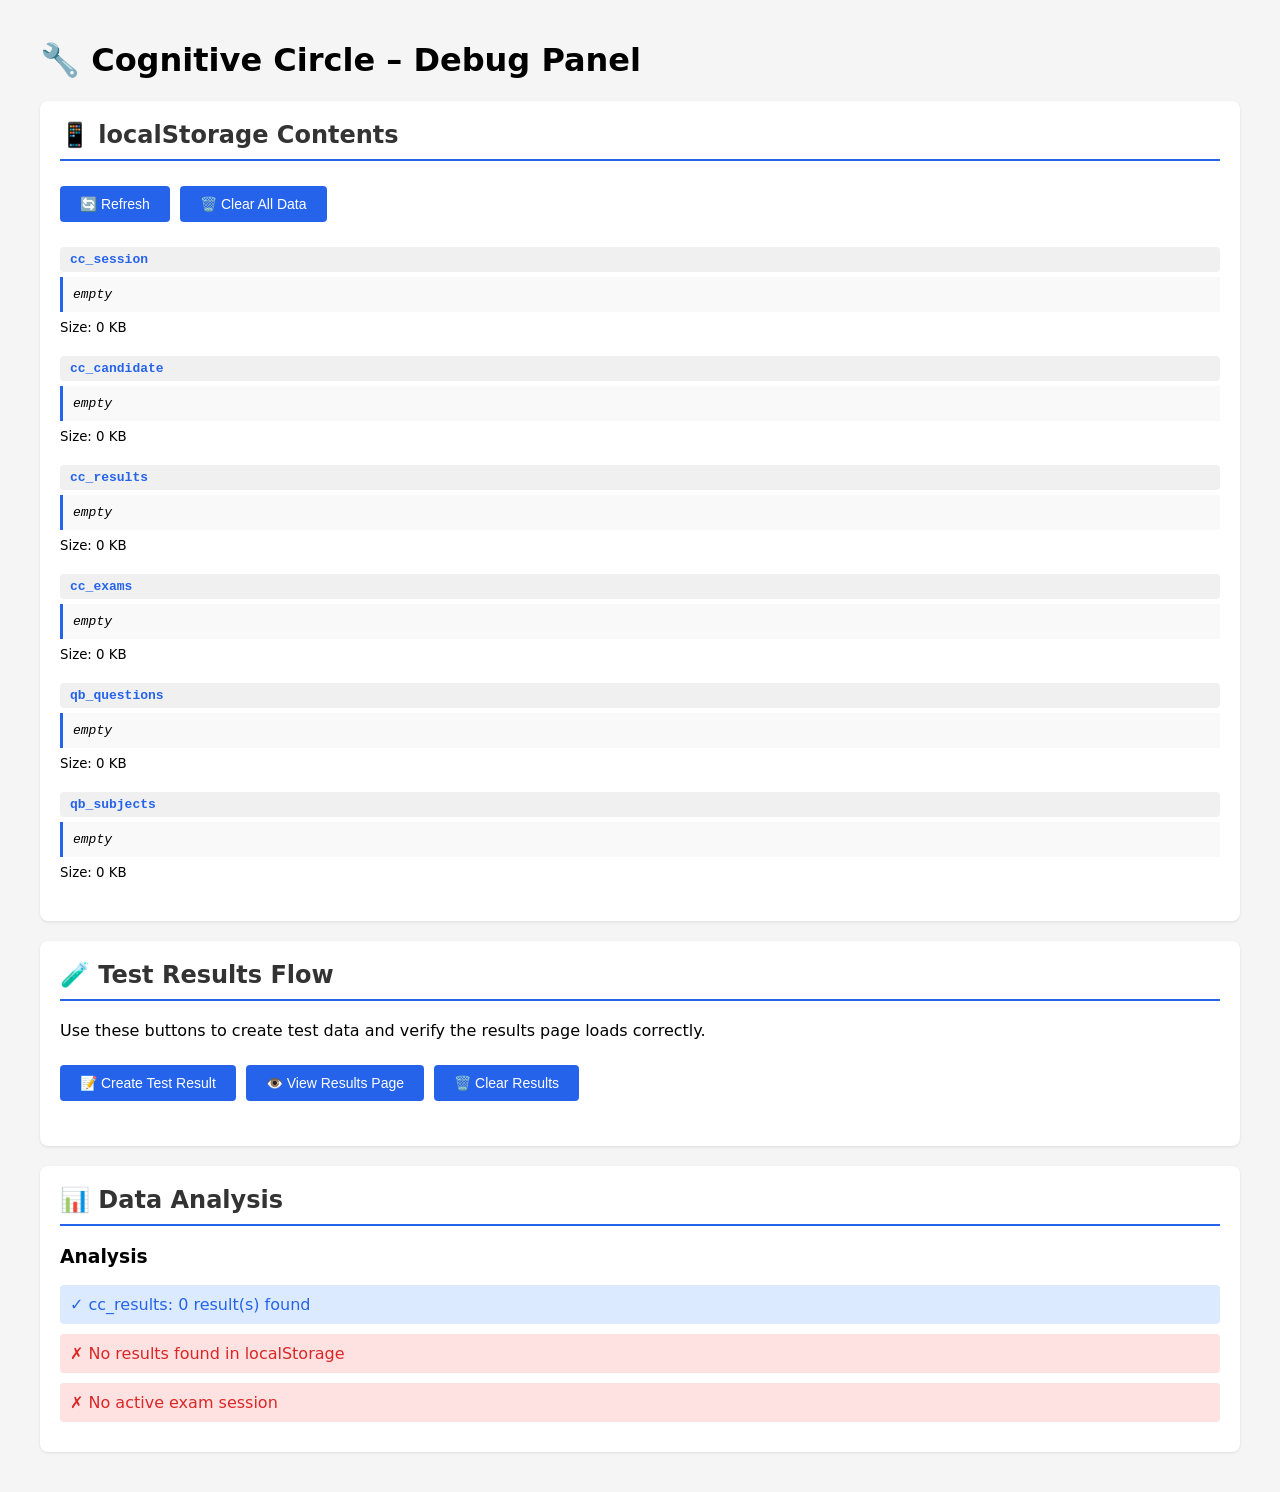
<file: cognitivecirclehtml/debug.html>
<!DOCTYPE html>
<html lang="en">
<head>
    <meta charset="UTF-8" />
    <meta name="viewport" content="width=device-width, initial-scale=1.0" />
    <title>Debug – Cognitive Circle</title>
    <style>
        body {
            font-family: system-ui, -apple-system, sans-serif;
            max-width: 1200px;
            margin: 0 auto;
            padding: 20px;
            background: #f5f5f5;
        }
        .card {
            background: white;
            border-radius: 8px;
            padding: 20px;
            margin-bottom: 20px;
            box-shadow: 0 1px 3px rgba(0,0,0,0.1);
        }
        h2 {
            margin-top: 0;
            color: #333;
            border-bottom: 2px solid #2563eb;
            padding-bottom: 10px;
        }
        .storage-section {
            margin-bottom: 20px;
        }
        .storage-key {
            font-weight: bold;
            color: #2563eb;
            margin-top: 10px;
            font-family: monospace;
            background: #f0f0f0;
            padding: 5px 10px;
            border-radius: 4px;
        }
        .storage-value {
            background: #f9f9f9;
            padding: 10px;
            border-left: 3px solid #2563eb;
            margin: 5px 0;
            font-family: monospace;
            overflow-x: auto;
            max-height: 300px;
            overflow-y: auto;
        }
        button {
            background: #2563eb;
            color: white;
            border: none;
            padding: 10px 20px;
            border-radius: 4px;
            cursor: pointer;
            margin: 5px 5px 5px 0;
            font-size: 14px;
        }
        button:hover {
            background: #1e40af;
        }
        .button-group {
            margin: 20px 0;
        }
        .error {
            color: #dc2626;
            background: #fee2e2;
            padding: 10px;
            border-radius: 4px;
            margin: 10px 0;
        }
        .success {
            color: #16a34a;
            background: #dcfce7;
            padding: 10px;
            border-radius: 4px;
            margin: 10px 0;
        }
        .info {
            color: #2563eb;
            background: #dbeafe;
            padding: 10px;
            border-radius: 4px;
            margin: 10px 0;
        }
        pre {
            background: #f0f0f0;
            padding: 10px;
            border-radius: 4px;
            overflow-x: auto;
        }
    </style>
</head>
<body>

<h1>🔧 Cognitive Circle – Debug Panel</h1>

<div class="card">
    <h2>📱 localStorage Contents</h2>
    <div class="button-group">
        <button onclick="refreshStorage()">🔄 Refresh</button>
        <button onclick="clearAllData()">🗑️ Clear All Data</button>
    </div>
    
    <div id="storageDisplay"></div>
</div>

<div class="card">
    <h2>🧪 Test Results Flow</h2>
    <p>Use these buttons to create test data and verify the results page loads correctly.</p>
    
    <div class="button-group">
        <button onclick="createTestResult()">📝 Create Test Result</button>
        <button onclick="viewTestResult()">👁️ View Results Page</button>
        <button onclick="clearResults()">🗑️ Clear Results</button>
    </div>
    
    <div id="testOutput"></div>
</div>

<div class="card">
    <h2>📊 Data Analysis</h2>
    <div id="analysis"></div>
</div>

<script>
function refreshStorage() {
    const display = document.getElementById('storageDisplay');
    display.innerHTML = '';
    
    const keys = ['cc_session', 'cc_candidate', 'cc_results', 'cc_exams', 'qb_questions', 'qb_subjects'];
    
    keys.forEach(key => {
        const raw = localStorage.getItem(key);
        const html = `
            <div class="storage-section">
                <div class="storage-key">${key}</div>
                <div class="storage-value">${raw ? (raw.length > 100 ? raw.substring(0, 200) + '...' : raw) : '<em>empty</em>'}</div>
                <small>Size: ${raw ? (raw.length / 1024).toFixed(2) + ' KB' : '0 KB'}</small>
            </div>
        `;
        display.innerHTML += html;
    });
    
    analyzeData();
}

function analyzeData() {
    const analysis = document.getElementById('analysis');
    let html = '<h3>Analysis</h3>';
    
    try {
        const results = JSON.parse(localStorage.getItem('cc_results') || '[]');
        html += `<div class="info">✓ cc_results: ${results.length} result(s) found</div>`;
        
        if (results.length > 0) {
            const latest = results[results.length - 1];
            html += `<div class="success">✓ Latest result: ${latest.examTitle} by ${latest.candidate?.name || 'Unknown'}</div>`;
            if (latest.questions) {
                html += `<div class="success">✓ Questions saved: ${latest.questions.length} questions</div>`;
            } else {
                html += `<div class="error">✗ Questions NOT saved with result</div>`;
            }
        } else {
            html += `<div class="error">✗ No results found in localStorage</div>`;
        }
        
        const session = JSON.parse(localStorage.getItem('cc_session') || 'null');
        if (session) {
            html += `<div class="info">✓ Active exam session detected</div>`;
        } else {
            html += `<div class="error">✗ No active exam session</div>`;
        }
        
    } catch (e) {
        html += `<div class="error">✗ Error parsing localStorage: ${e.message}</div>`;
    }
    
    analysis.innerHTML = html;
}

function createTestResult() {
    const output = document.getElementById('testOutput');
    
    try {
        // Create a sample result object
        const testResult = {
            examId: 'test-exam-001',
            examTitle: 'Sample Math Test',
            subject: 'Mathematics',
            candidate: {
                name: 'Test Student',
                regNumber: 'TEST001'
            },
            startTime: new Date(Date.now() - 30 * 60000).toISOString(), // 30 min ago
            submitTime: new Date().toISOString(),
            total: 5,
            correct: 3,
            wrong: 1,
            skipped: 1,
            marksEarned: 30,
            totalMarks: 50,
            percentage: 60,
            answers: { 0: 'A', 1: 'B', 2: 'A', 3: '', 4: 'C' },
            questions: [
                { id: 1, question: '2 + 2 = ?', options: { A: '4', B: '5', C: '3' }, correctAnswer: 'A', marks: 10, topic: 'Basic Math' },
                { id: 2, question: '10 × 5 = ?', options: { A: '50', B: '51', C: '49' }, correctAnswer: 'A', marks: 10, topic: 'Multiplication' },
                { id: 3, question: 'What is 15 / 3?', options: { A: '5', B: '6', C: '4' }, correctAnswer: 'A', marks: 10, topic: 'Division' },
                { id: 4, question: 'Solve: x + 5 = 12', options: { A: '7', B: '8', C: '6' }, correctAnswer: 'A', marks: 10, topic: 'Algebra' },
                { id: 5, question: 'What is √16?', options: { A: '4', B: '5', C: '3' }, correctAnswer: 'A', marks: 10, topic: 'Radicals' }
            ]
        };
        
        // Save to localStorage
        const existing = JSON.parse(localStorage.getItem('cc_results') || '[]');
        existing.push(testResult);
        localStorage.setItem('cc_results', JSON.stringify(existing));
        
        output.innerHTML = `
            <div class="success">✓ Test result created successfully!</div>
            <pre>${JSON.stringify(testResult, null, 2)}</pre>
        `;
        
        refreshStorage();
    } catch (e) {
        output.innerHTML = `<div class="error">✗ Error: ${e.message}</div>`;
    }
}

function viewTestResult() {
    try {
        const results = JSON.parse(localStorage.getItem('cc_results') || '[]');
        if (results.length === 0) {
            document.getElementById('testOutput').innerHTML = `<div class="error">✗ No results found. Create a test result first.</div>`;
            return;
        }
        
        // Open results.html and let it load the latest result
        window.location.href = 'results.html';
    } catch (e) {
        document.getElementById('testOutput').innerHTML = `<div class="error">✗ Error: ${e.message}</div>`;
    }
}

function clearResults() {
    if (confirm('Are you sure you want to clear all results?')) {
        localStorage.removeItem('cc_results');
        document.getElementById('testOutput').innerHTML = `<div class="success">✓ Results cleared</div>`;
        refreshStorage();
    }
}

function clearAllData() {
    if (confirm('Are you sure you want to clear ALL data? This will reset the entire app.')) {
        const keys = ['cc_session', 'cc_candidate', 'cc_results', 'cc_exams', 'qb_questions', 'qb_subjects'];
        keys.forEach(key => localStorage.removeItem(key));
        document.getElementById('storageDisplay').innerHTML = '<div class="success">✓ All data cleared</div>';
        refreshStorage();
    }
}

// Load on page load
document.addEventListener('DOMContentLoaded', refreshStorage);
</script>

</body>
</html>
</file>
